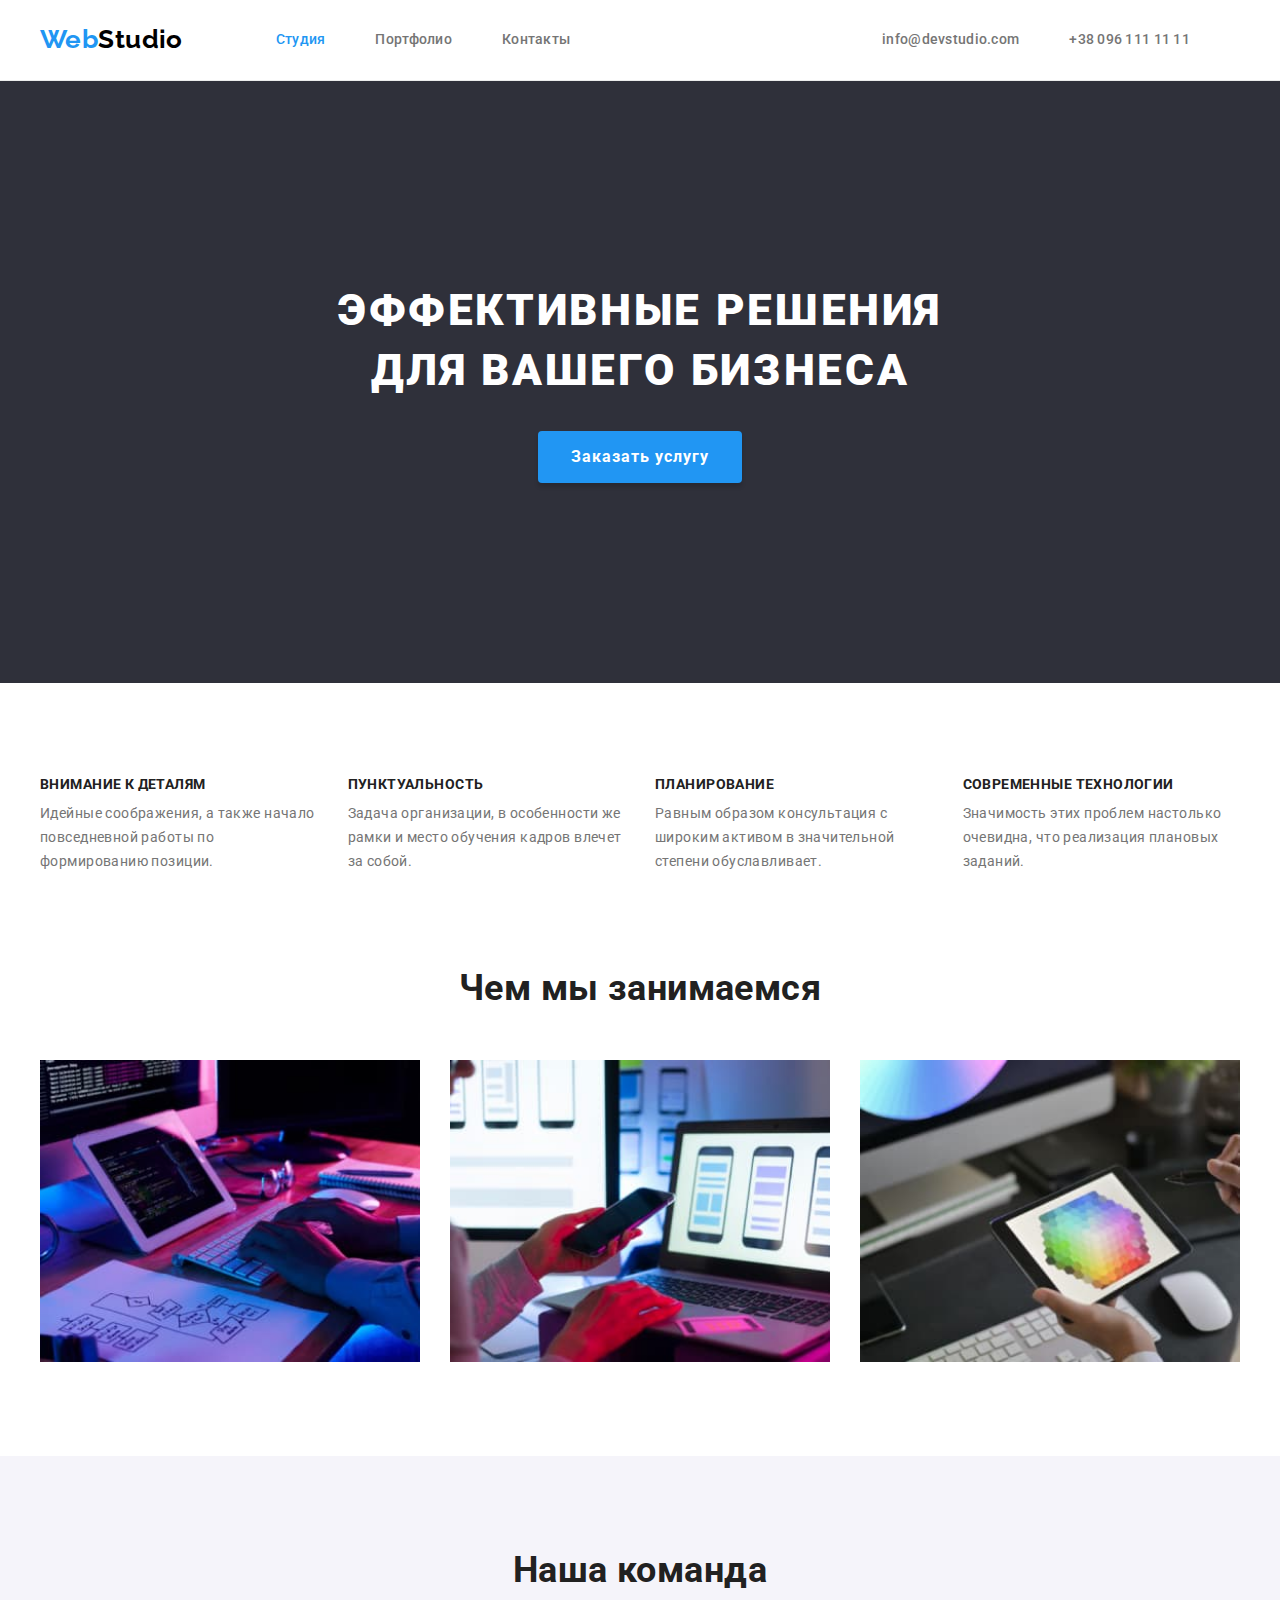
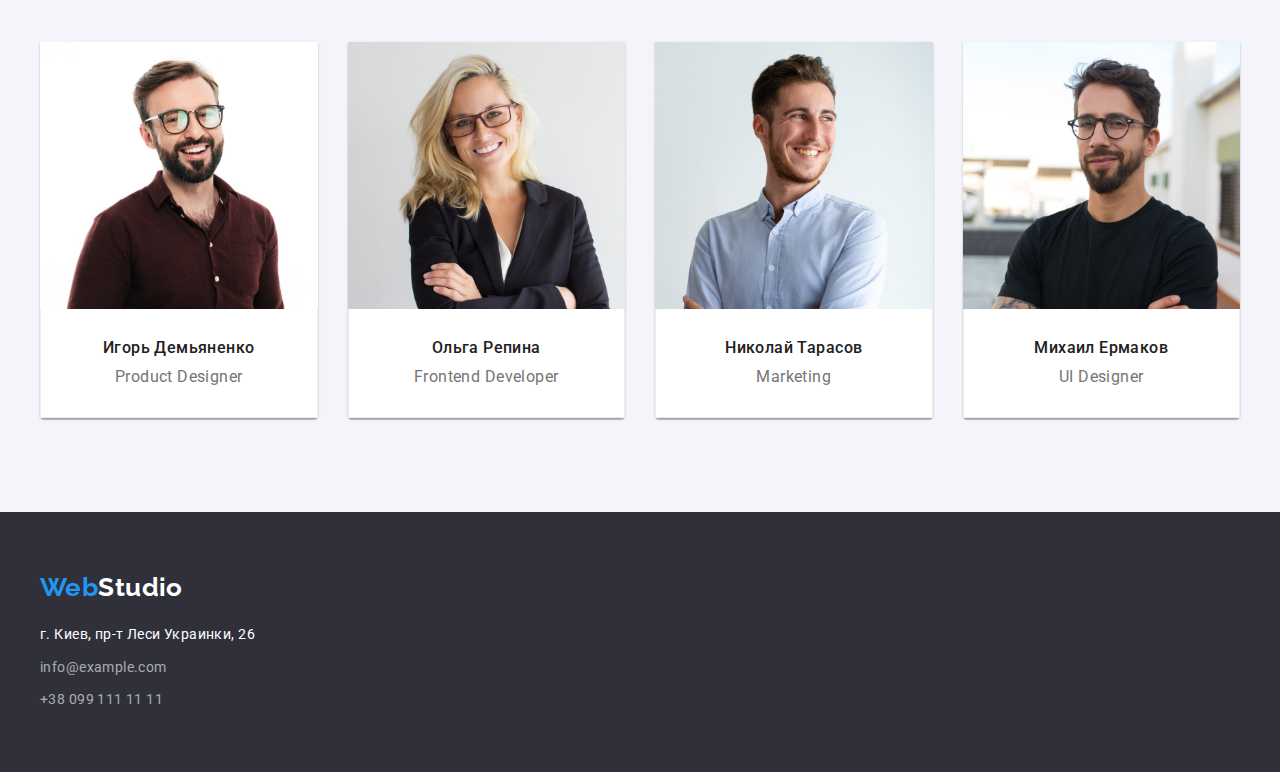
<file: index.html>
<!DOCTYPE html>
<html lang="ru">

<head>
    <meta charset="UTF-8">
    <meta http-equiv="X-UA-Compatible" content="IE=edge">
    <meta name="viewport" content="width=device-width, initial-scale=1.0">
    <title>Домашнее задание #3,</title>
    <link rel="preconnect" href="https://fonts.googleapis.com">
    <link rel="preconnect" href="https://fonts.gstatic.com" crossorigin>
    <link rel="preconnect" href="https://fonts.googleapis.com">
    <link rel="preconnect" href="https://fonts.gstatic.com" crossorigin>
    <link
        href="https://fonts.googleapis.com/css2?family=Raleway:wght@700&family=Roboto:wght@400;500;700;900&display=swap"
        rel="stylesheet">
    <link rel="stylesheet" href="https://cdnjs.cloudflare.com/ajax/libs/modern-normalize/1.1.0/modern-normalize.min.css"
        integrity="sha512-wpPYUAdjBVSE4KJnH1VR1HeZfpl1ub8YT/NKx4PuQ5NmX2tKuGu6U/JRp5y+Y8XG2tV+wKQpNHVUX03MfMFn9Q=="
        crossorigin="anonymous" referrerpolicy="no-referrer" />
    <link rel="stylesheet" href="./css/styles.css">
</head>

<body>
    <header class="header">
        <div class="container header-container">
            <nav class="nav header-nav">
                <a href="./index.html" lang="en" class="logo-nav link logo">Web<span
                        class="header-logo">Studio</span></a>
                <ul class="list header-contact-list">
                    <li class="header-item"><a class="header-link link current" href="">Студия</a></li>
                    <li class="header-item"><a class="header-link link" href="portfolio.html">Портфолио</a></li>
                    <li class="header-item"><a class="header-link link" href="">Контакты</a></li>
                </ul>
            </nav>

            <ul class="list header-contact-list">
                <li class="contact-item"><a class="header-link link"
                        href="mailto:info@devstudio.com">info@devstudio.com</a>
                </li>
                <li class="contact-item"><a class="header-link link" href="tel:+380961111111">+38 096 111 11 11</a></li>
            </ul>

        </div>
    </header>


    <main>
        <section class="hero">
            <h1 class="hero-title">Эффективные решения для вашего бизнеса</h1>
            <button type="button" class="hero-button">Заказать услугу</button>
        </section>

        <!--Наши особенности-->
        <section class="features section">
            <div class="container">
                <!--Невидимый заголовок для ассестивной технологии-->
                <h2 class="hidden">Особенности</h2>

                <ul class="list card-set">
                    <li class="card-set-item">
                        <h3 class="features-title">Внимание к деталям</h3>
                        <p>Идейные соображения, а также начало повседневной работы по формированию позиции.</p>
                    </li>
                    <li class="card-set-item">
                        <h3 class="features-title">Пунктуальность</h3>
                        <p>Задача организации, в особенности же рамки и место обучения кадров влечет за собой.</p>
                    </li>
                    <li class="card-set-item">
                        <h3 class="features-title">Планирование</h3>
                        <p>Равным образом консультация с широким активом в значительной степени обуславливает.</p>
                    </li>
                    <li class="card-set-item">
                        <h3 class="features-title">Современные технологии</h3>
                        <p>Значимость этих проблем настолько очевидна, что реализация плановых заданий.</p>
                    </li>
                </ul>
            </div>
        </section>
        <!--Чем мы занимаемся-->
        <section class="about">
            <div class="container">
                <h2 class="section-title">Чем мы занимаемся</h2>
                <ul class="list card-set">
                    <li class="card-set-item">
                        <img src="images/box1.jpg" width="370" height="294" alt="Computer">
                    </li>
                    <li class="card-set-item">
                        <img src="images/box2.jpg" width="370" height="294" alt="Laptop">
                    </li>
                    <li class="card-set-item">
                        <img src="images/box3.jpg" width="370" height="294" alt="Tablet">
                    </li>
                </ul>
            </div>
        </section>
        <!--Наша команда-->
        <section class="team section">
            <div class="container">
                <h2 class=section-title>Наша команда</h2>
                <ul class="list card-set">
                    <li class="card-set-item team-item">
                        <img src="images/photo1.jpg" width="270" height="260" alt="Дизайнер фото">
                        <div class="team-card">
                            <h3 class="team-name">Игорь Демьяненко</h3>
                            <p lang="en" class="team-position">Product Designer</p>
                        </div>
                    </li>
                    <li class="card-set-item team-item">
                        <img src="images/photo2.jpg" width="270" height="260" alt="Разработчик фото">
                        <div class="team-card">
                            <h3 class="team-name">Ольга Репина</h3>
                            <p lang="en" class="team-position">Frontend Developer</p>
                        </div>
                    </li>
                    <li class="card-set-item team-item">
                        <img src="images/photo3.jpg" width="270" height="260" alt="Маркетолог фото">
                        <div class="team-card">
                            <h3 class="team-name">Николай Тарасов</h3>
                            <p lang="en" class="team-position">Marketing</p>
                        </div>
                    </li>
                    <li class="card-set-item team-item">
                        <img src="images/photo4.jpg" width="270" height="260" alt="ЮИ дизайнер фото">
                        <div class="team-card">
                            <h3 class="team-name">Михаил Ермаков</h3>
                            <p lang="en" class="team-position">UI Designer</p>
                        </div>
                    </li>
                </ul>
            </div>
        </section>

    </main>

    <footer class="footer">
        <div class="container">
            <a class="link logo ftr-link-logo" href="">Web<span class="footer-logo">Studio</span></a>

            <address>
                <ul class="list footer-list">
                    <li class="footer-item"> <a class="link footer-address footer-link"
                            href="https://goo.gl/maps/QVq1bsx61QLoESw57" target="_blank" rel="noreferrer noopener">г.
                            Киев, пр-т Леси Украинки, 26 </a></li>
                    <li class="footer-item"><a class="link footer-link"
                            href="mailto:info@example.com">info@example.com</a> </li>
                    <li class="footer-item"><a class="link footer-link" href="tel:+380991111111">+38 099 111 11 11</a>
                    </li>
                </ul>
            </address>
        </div>
    </footer>

</body>

</html>
</file>
<file: css/styles.css>
:root {
  --accent-color: #2196f3;
  --main-color: #212121;
  --main-text-color: #757575;
  --second-priority-color: #ffffff;
  --background-color: #f5f4fa;
  --third-color: #000000;
  --background-accent: #188ce8;
  --second-background-color: #2f303a;
  --header-border-color: #ececec;
  --card-border: 1px solid #eeeeee;
  --card-gap: 30px;
  --card-item: 3;
}
body {
  font-family: 'Roboto', sans-serif;
  font-weight: 400;
  font-size: 14px;
  line-height: 1.71;
  letter-spacing: 0.03em;
  color: var(--main-text-color);
  margin: 0;
}

p,
h1,
h2,
h3,
h4,
h5,
h6 {
  margin: 0;
}
ul {
  margin: 0;
  padding: 0;
}
img {
  display: block;
  width: 100%;
  height: auto;
}
button {
  border: 1px solid transparent;
  cursor: pointer;
}
address {
  font-style: inherit;
}

.list {
  list-style: none;
}
.link {
  text-decoration: none;
  color: inherit;
}
.logo {
  font-family: Raleway;
  font-weight: 700;
  font-size: 26px;
  line-height: 1.19;
  color: var(--accent-color);
}
.hidden {
  position: absolute;
  width: 1px;
  height: 1px;
  margin: -1px;
  padding: 0;
  overflow: hidden;
  border: 0;
  clip: rect(0 0 0 0);
}
.section {
  padding-top: 94px;
  padding-bottom: 94px;
}
.section-title {
  font-weight: 700;
  font-size: 36px;
  line-height: 1.16;
  text-align: center;
  color: var(--main-color);
  margin-bottom: 50px;
}
.container {
  width: 1200px;
  padding-left: 15px;
  padding-right: 15px;
  margin: 0 auto;
}
.card-set {
  display: flex;
  flex-wrap: wrap;
  margin-left: calc(-1 * var(--card-gap));
  margin-top: calc(-1 * var(--card-gap));
}

.card-set-item {
  width: calc(100% / var(--card-item) - var(--card-gap));
  margin-left: var(--card-gap);
  margin-top: var(--card-gap);
}

/*------------------- HEADER---------------- */
.header {
  border-bottom: 1px solid var(--header-border-color);
}
.header-container,
.header-nav,
.header-list,
.header-contact-list {
  display: flex;
  align-items: center;
}
.header-list {
  color: var(--main-color);
}
.header-contact-list {
  margin-left: auto;
}
.logo-nav {
  padding-top: 24px;
  padding-bottom: 25px;
  margin-right: 93px;
}
.header-logo {
  color: var(--third-color);
}
.header-link {
  display: block;
  font-weight: 500;
  line-height: 1.14;
  letter-spacing: 0.02em;
  padding-top: 32px;
  padding-bottom: 32px;
}
.header-item:not(:last-child),
.contact-item {
  margin-right: 50px;
}

.header-link:hover,
.header-link:focus,
.current {
  color: var(--accent-color);
}

/*------------------- HERO---------------- */
.hero {
  padding-top: 200px;
  padding-bottom: 200px;
  background: var(--second-background-color);
  text-align: center;
}
.hero-title {
  width: 630px;
  margin-left: auto;
  margin-right: auto;
  margin-bottom: 30px;
  font-weight: 900;
  font-size: 44px;
  line-height: 1.36;
  letter-spacing: 0.06em;
  text-transform: uppercase;
  color: var(--second-priority-color);
}
.hero-button {
  padding: 10px 32px;
  background: var(--accent-color);
  box-shadow: 0px 4px 4px rgba(0, 0, 0, 0.15);
  min-width: 200px;
  border-radius: 4px;
  font-family: inherit;
  font-weight: 700;
  font-size: 16px;
  line-height: 1.87;
  letter-spacing: 0.06em;
  color: var(--second-priority-color);
}
.hero-button:hover,
.hero-button:focus {
  background-color: var(--background-accent);
}

/*------------------- FEATURES---------------- */
.features {
  --card-item: 4;
}
.features-title {
  margin-bottom: 10px;
  font-weight: 700;
  font-size: 14px;
  line-height: 1.14;
  text-transform: uppercase;
  color: var(--main-color);
}

/*------------------- ABOUT---------------- */

.about {
  padding-bottom: 94px;
}

/*------------------- TEAM---------------- */
.team {
  background-color: var(--background-color);
  --card-item: 4;
}

.team-item {
  box-shadow: 0px 1px 3px rgba(0, 0, 0, 0.12), 0px 1px 1px rgba(0, 0, 0, 0.14),
    0px 2px 1px rgba(0, 0, 0, 0.2);
  border-radius: 0px 0px 4px 4px;
}

.team-name,
.team-position {
  font-size: 16px;
  line-height: 1.18;
  text-align: center;
}
.team-card {
  padding: 30px 58px;
  border: var(--card-border);
  border-top: 0;
  background-color: var(--second-priority-color);
}
.team-name {
  font-weight: 500;
  color: var(--main-color);
  /* margin-top: 30px; */
  margin-bottom: 10px;
}
/*------------------- FOOTER---------------- */
.footer {
  background: var(--second-background-color);
  padding-top: 60px;
  padding-bottom: 60px;
}

.footer-link {
  font-style: normal;
  font-weight: 400;
  font-size: 14px;
  line-height: 1.71;
  letter-spacing: 0.03em;
  color: rgba(255, 255, 255, 0.6);
}
.footer-logo {
  color: var(--second-priority-color);
}
.ftr-link-logo {
  display: block;
  margin-bottom: 20px;
}
.footer-address {
  color: var(--second-priority-color);
}
.footer-link:hover,
.footer-link:focus {
  color: var(--second-priority-color);
}
.footer-item:not(:last-child) {
  margin-bottom: 9px;
}

/*------------------- FILTER---------------- */
.filter-list {
  display: flex;
  justify-content: center;
  margin-bottom: 34px;
}
.filter-item:not(:last-child) {
  margin-right: 8px;
}
.filter-button {
  background-color: var(--background-color);
  border-radius: 4px;
  min-width: 73px;
  padding: 10px 22px;
  font-family: inherit;
  font-weight: 500;
  font-size: 16px;
  line-height: 1.62;
  text-align: center;
  letter-spacing: 0.03em;
}
.filter-button:hover,
.filter-button:focus,
.current-button {
  background-color: var(--accent-color);
  color: var(--second-priority-color);
  box-shadow: 0px 3px 1px rgba(0, 0, 0, 0.1), 0px 1px 2px rgba(0, 0, 0, 0.08),
    0px 2px 2px rgba(0, 0, 0, 0.12);
}
/*------------------- PROJECTS---------------- */

.project-item {
  /* width: calc((100%-60px) / 3);
  margin: 15px; 
  width: (100%/3-60px);
  margin-left: var(--card-gap);
  margin-top: var(--card-gap);  */
  background: var(--second-priority-color);
}

.project-item:nth-child(3n) {
  margin-right: 0;
}
.project-item:nth-last-child(-n + 3) {
  margin-bottom: 0;
}
.project-title {
  font-weight: 700;
  font-size: 18px;
  line-height: 2;
  letter-spacing: 0.06em;
  color: var(--main-color);
  margin-bottom: 4px;
}
.project-text {
  font-size: 16px;
  line-height: 1.87;
}
.project-card {
  padding: 20px 24px;
  border: var(--card-border);
  border-top: 0;
}
</file>
